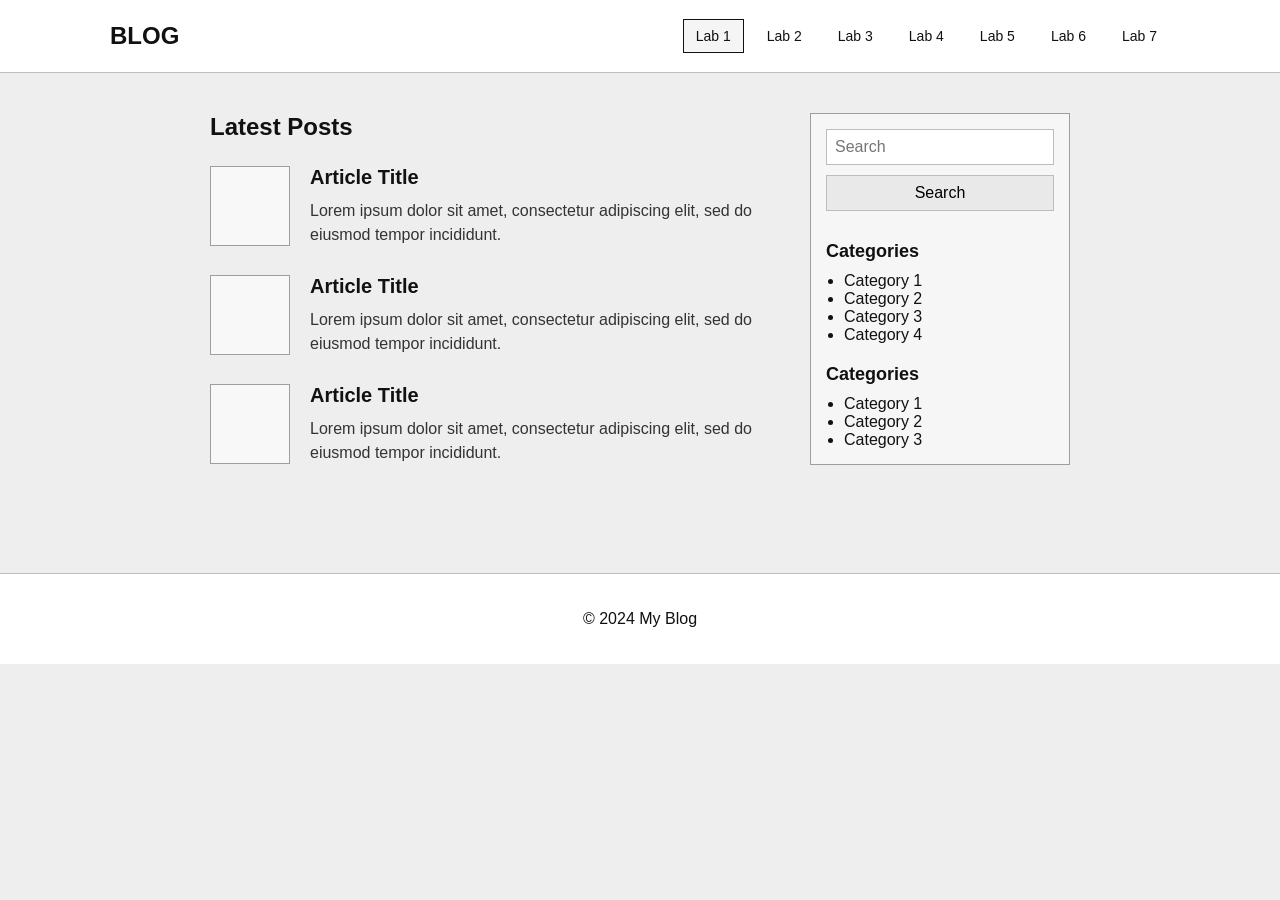
<file: index.html>
<!DOCTYPE html>
<html lang="en">
<head>
    <meta charset="UTF-8">
    <meta name="viewport" content="width=device-width, initial-scale=1.0">
    <title>Lab 1</title>

    <link rel="stylesheet" href="navbar.css">
    <link rel="stylesheet" href="style.css">
</head>
<body>

<header class="site-header">
    <div class="container">
        <h1 class="site-title">BLOG</h1>

        <nav class="menu">
            <a href="index.html" class="active">Lab 1</a>
            <a href="index2.html">Lab 2</a>
            <a href="index3.html">Lab 3</a>
            <a href="index4.html">Lab 4</a>
            <a href="index5.php">Lab 5</a>
            <a href="index6.php">Lab 6</a>
            <a href="index7.html">Lab 7</a>
        </nav>
    </div>
</header>

<main class="page">
    <div class="container layout">
        <section class="content">
            <h2>Latest Posts</h2>

            <article class="post">
                <div class="img"></div>
                <div class="post-text">
                    <h3>Article Title</h3>
                    <p>
                        Lorem ipsum dolor sit amet, consectetur adipiscing elit, sed do eiusmod tempor incididunt.
                    </p>
                </div>
            </article>

            <article class="post">
                <div class="img"></div>
                <div class="post-text">
                    <h3>Article Title</h3>
                    <p>
                        Lorem ipsum dolor sit amet, consectetur adipiscing elit, sed do eiusmod tempor incididunt.
                    </p>
                </div>
            </article>

            <article class="post">
                <div class="img"></div>
                <div class="post-text">
                    <h3>Article Title</h3>
                    <p>
                        Lorem ipsum dolor sit amet, consectetur adipiscing elit, sed do eiusmod tempor incididunt.
                    </p>
                </div>
            </article>
        </section>

        <aside class="sidebar">
            <input type="text" placeholder="Search">
            <button>Search</button>

            <h3>Categories</h3>
            <ul>
                <li>Category 1</li>
                <li>Category 2</li>
                <li>Category 3</li>
                <li>Category 4</li>
            </ul>

            <h3>Categories</h3>
            <ul>
                <li>Category 1</li>
                <li>Category 2</li>
                <li>Category 3</li>
            </ul>
        </aside>
    </div>
</main>

<footer class="site-footer">
    <p>© 2024 My Blog</p>
</footer>

</body>
</html>
</file>
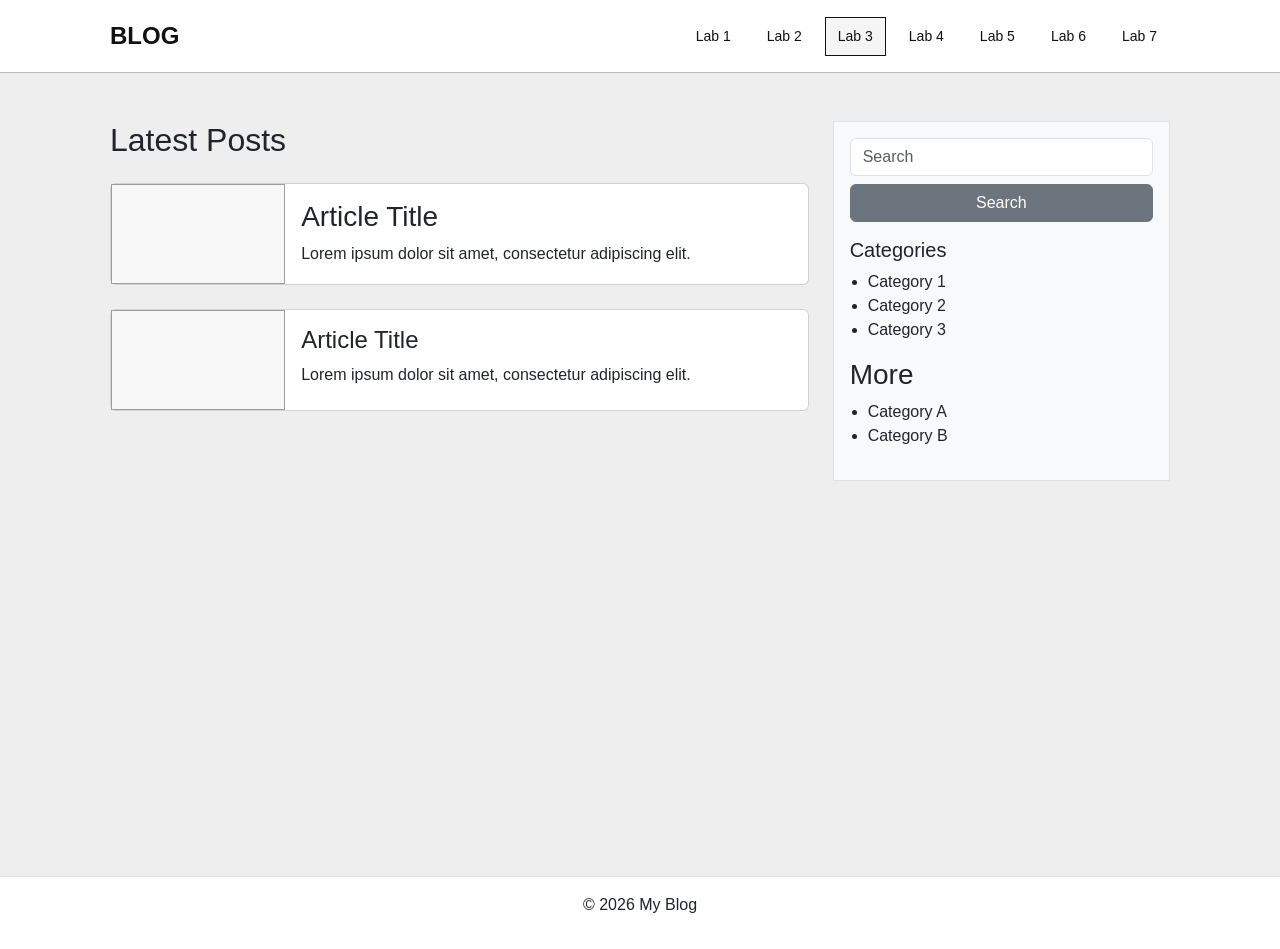
<file: index3.html>
<!DOCTYPE html>
<html lang="en">
<head>
    <meta charset="UTF-8">
    <meta name="viewport" content="width=device-width, initial-scale=1">
    <title>Lab 3 Bootstrap</title>

    <!-- Bootstrap -->
    <link href="https://cdn.jsdelivr.net/npm/bootstrap@5.3.2/dist/css/bootstrap.min.css" rel="stylesheet">

    <!-- Animate.css (для анімацій) -->
    <link rel="stylesheet" href="https://cdnjs.cloudflare.com/ajax/libs/animate.css/4.1.1/animate.min.css"/>

    <!-- Твій navbar -->
    <link rel="stylesheet" href="navbar.css">

    <!-- Твій стиль -->
    <link rel="stylesheet" href="style3.css">
</head>
<body>

<header class="site-header">
    <div class="container">
        <h1 class="site-title">BLOG</h1>

        <nav class="menu">
            <a href="index.html">Lab 1</a>
            <a href="index2.html">Lab 2</a>
            <a href="index3.html" class="active">Lab 3</a>
            <a href="index4.html">Lab 4</a>
            <a href="index5.php">Lab 5</a>
            <a href="index6.php">Lab 6</a>
            <a href="index7.html">Lab 7</a>
        </nav>
    </div>
</header>

<main class="py-5">
    <div class="container">
        <div class="row">

            <!-- Контент -->
            <section class="col-lg-8">

                <h2 class="mb-4 animate__animated animate__fadeInDown">Latest Posts</h2>

                <!-- Post -->
                <div class="card mb-4 animate__animated animate__fadeInUp">
                    <div class="row g-0">
                        <div class="col-md-3">
                            <div class="img-placeholder"></div>
                        </div>
                        <div class="col-md-9">
                            <div class="card-body">
                                <h3 class="card-title">Article Title</h3>
                                <p class="card-text">
                                    Lorem ipsum dolor sit amet, consectetur adipiscing elit.
                                </p>
                            </div>
                        </div>
                    </div>
                </div>

                <!-- Post -->
                <div class="card mb-4 animate__animated animate__fadeInUp animate__delay-1s">
                    <div class="row g-0">
                        <div class="col-md-3">
                            <div class="img-placeholder"></div>
                        </div>
                        <div class="col-md-9">
                            <div class="card-body">
                                <h4 class="card-title">Article Title</h4>
                                <p class="card-text">
                                    Lorem ipsum dolor sit amet, consectetur adipiscing elit.
                                </p>
                            </div>
                        </div>
                    </div>
                </div>

                <!-- Відео -->
                <div class="ratio ratio-16x9 mt-4 animate__animated animate__zoomIn">
                    <iframe src="https://www.youtube.com/embed/dQw4w9WgXcQ"
                            title="YouTube video"
                            allowfullscreen>
                    </iframe>
                </div>

            </section>

            <!-- Sidebar -->
            <aside class="col-lg-4 mt-4 mt-lg-0">

                <div class="p-3 border bg-light animate__animated animate__fadeInRight">

                    <input type="text" class="form-control mb-2" placeholder="Search">
                    <button class="btn btn-secondary w-100 mb-3">Search</button>

                    <h5>Categories</h5>
                    <ul>
                        <li>Category 1</li>
                        <li>Category 2</li>
                        <li>Category 3</li>
                    </ul>

                    <h3>More</h3>
                    <ul>
                        <li>Category A</li>
                        <li>Category B</li>
                    </ul>

                </div>

            </aside>

        </div>
    </div>
</main>

<footer class="text-center p-3 border-top bg-white">
    <p>© 2026 My Blog</p>
</footer>

</body>
</html>
</file>
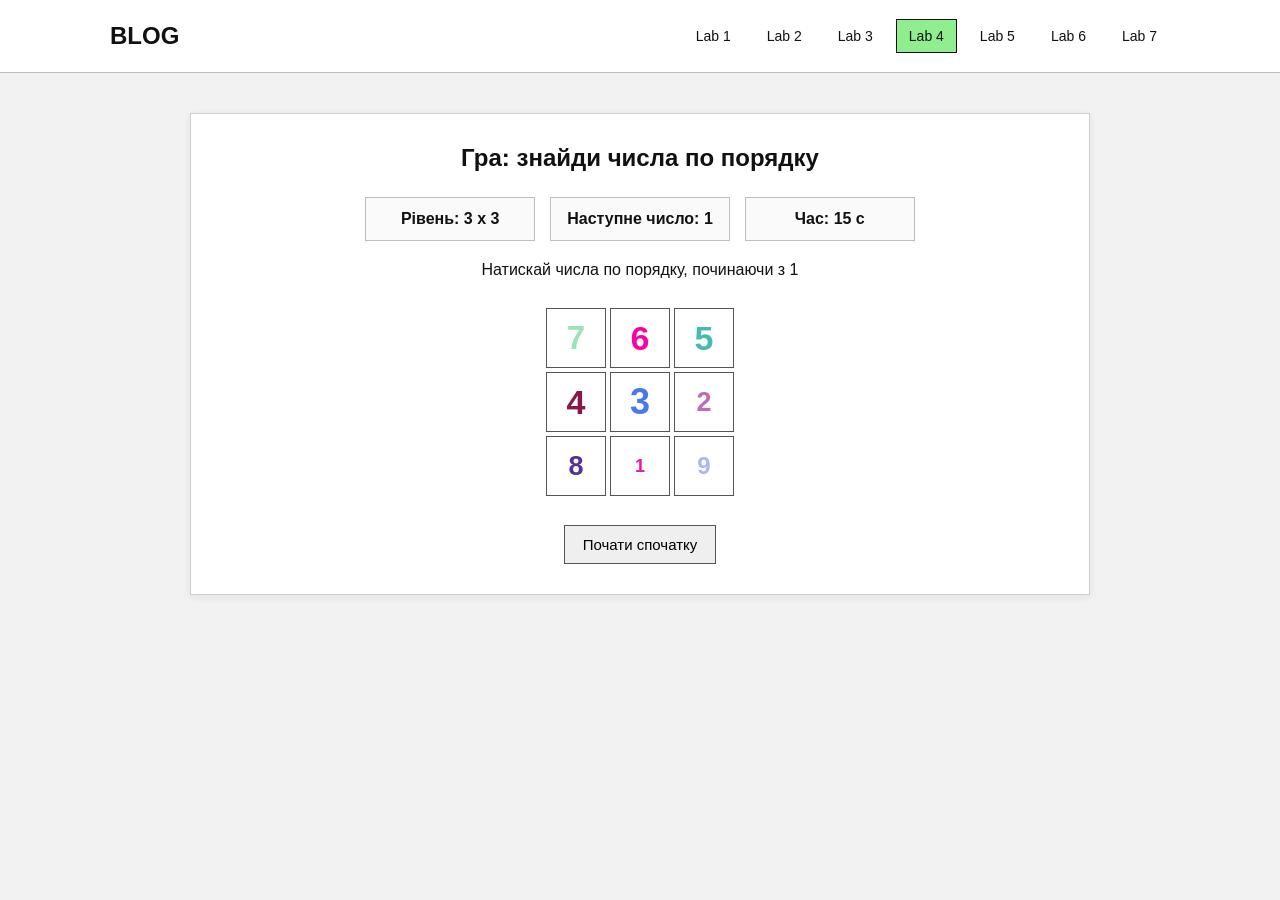
<file: index4.html>
<!DOCTYPE html>
<html lang="uk">
<head>
    <meta charset="UTF-8">
    <meta name="viewport" content="width=device-width, initial-scale=1.0">
    <title>Lab 4</title>

    <link rel="stylesheet" href="navbar.css">
    <link rel="stylesheet" href="style4.css">

    <script src="https://ajax.googleapis.com/ajax/libs/jquery/3.5.1/jquery.min.js"></script>
</head>
<body>

<header class="site-header">
    <div class="container">
        <h1 class="site-title">BLOG</h1>

        <nav class="menu">
            <a href="index.html">Lab 1</a>
            <a href="index2.html">Lab 2</a>
            <a href="index3.html">Lab 3</a>
            <a href="index4.html" class="active">Lab 4</a>
            <a href="index5.php">Lab 5</a>
            <a href="index6.php">Lab 6</a>
            <a href="index7.html">Lab 7</a>
        </nav>
    </div>
</header>

<main class="lab-page">
    <div class="game-wrapper">
        <h2>Гра: знайди числа по порядку</h2>

        <div class="info-panel">
            <div class="info-box">Рівень: <span id="level">3 x 3</span></div>
            <div class="info-box">Наступне число: <span id="next-number">1</span></div>
            <div class="info-box">Час: <span id="timer">15</span> c</div>
        </div>

        <div id="message">Натискай числа по порядку, починаючи з 1</div>

        <div id="game">
            <table class="field"></table>
        </div>

        <div class="buttons">
            <button id="restart-btn">Почати спочатку</button>
        </div>
    </div>
</main>

<script>
$(function () {
    var startSize = 3;
    var startTime = 15;
    var currentSize = startSize;
    var currentTarget = 1;
    var timeLeft = startTime;
    var timerId = null;

    function randomInt(min, max) {
        return Math.floor(Math.random() * (max - min + 1)) + min;
    }

    function getRandomColor() {
        var letters = '0123456789ABCDEF';
        var color = '#';

        for (var i = 0; i < 6; i++) {
            color += letters[Math.floor(Math.random() * 16)];
        }

        return color;
    }

    function createArr(from, to) {
        var arr = [];

        for (var i = from; i <= to; i++) {
            arr.push(i);
        }

        arr.sort(function () {
            return Math.random() - 0.5;
        });

        return arr;
    }

    function updateInfo() {
        $('#level').text(currentSize + ' x ' + currentSize);
        $('#next-number').text(currentTarget);
        $('#timer').text(timeLeft);
    }

    function setMessage(text) {
        $('#message').text(text);
    }

    function createCells(size, elem, arr) {
        elem.html(function () {
            var content = '';
            var index = 0;

            for (var i = 0; i < size; i++) {
                content += '<tr>';

                for (var j = 0; j < size; j++) {
                    var fontSize = randomInt(18, 36);
                    var color = getRandomColor();

                    content += '<td style="font-size:' + fontSize + 'px; color:' + color + ';">' + arr[index] + '</td>';
                    index++;
                }

                content += '</tr>';
            }

            return content;
        });
    }

    function drawGameFields(size) {
        var field = $('.field');
        var from = 1;
        var to = Math.pow(size, 2);
        var arr = createArr(from, to);

        createCells(size, field, arr);
    }

    function stopTimer() {
        clearInterval(timerId);
        timerId = null;
    }

    function startTimer() {
        stopTimer();
        timeLeft = startTime + (currentSize - startSize) * 3;
        $('#timer').text(timeLeft);

        timerId = setInterval(function () {
            timeLeft--;
            $('#timer').text(timeLeft);

            if (timeLeft <= 0) {
                stopTimer();
                alert('Час вийшов! Починаємо спочатку.');
                currentSize = startSize;
                newGame(currentSize);
            }
        }, 1000);
    }

    function bindClicks(size) {
        $('.field td').click(function () {
            if ($(this).hasClass('active')) {
                return;
            }

            if (Number($(this).text()) === currentTarget) {
                $(this).addClass('active');

                if (currentTarget === size * size) {
                    stopTimer();
                    alert('Вітаємо! Рівень пройдено.');
                    currentSize++;
                    newGame(currentSize);
                } else {
                    currentTarget++;
                    updateInfo();
                    setMessage('Правильно! Шукай число ' + currentTarget);
                }
            } else {
                stopTimer();
                alert('Упс! Помилка. Починаємо спочатку.');
                currentSize = startSize;
                newGame(currentSize);
            }
        });
    }

    function newGame(size) {
        currentSize = size;
        currentTarget = 1;

        drawGameFields(size);
        updateInfo();
        setMessage('Натискай числа по порядку, починаючи з 1');
        bindClicks(size);
        startTimer();
    }

    $('#restart-btn').click(function () {
        stopTimer();
        currentSize = startSize;
        newGame(currentSize);
    });

    newGame(startSize);
});
</script>

</body>
</html>
</file>
<file: navbar.css>
* {
    box-sizing: border-box;
}

.container {
    width: 100%;
    max-width: 1100px;
    margin: 0 auto;
    padding: 0 20px;
}

.site-header {
    background: #ffffff;
    border-bottom: 1px solid #bdbdbd;
}

.site-header .container {
    display: flex;
    align-items: center;
    justify-content: space-between;
    gap: 20px;
    min-height: 72px;
}

.site-title {
    margin: 0;
    font-size: 24px;
    font-weight: 700;
    color: #111;
}

.menu {
    display: flex;
    flex-wrap: wrap;
    justify-content: flex-end;
    gap: 10px;
}

.menu a {
    display: inline-block;
    padding: 8px 12px;
    color: #111;
    text-decoration: none;
    border: 1px solid transparent;
    font-size: 14px;
    transition: 0.2s;
}

.menu a:hover,
.menu a.active {
    border-color: #111;
    background: #f5f5f5;
}

@media (max-width: 768px) {
    .site-header .container {
        flex-direction: column;
        align-items: flex-start;
        padding-top: 15px;
        padding-bottom: 15px;
    }

    .menu {
        justify-content: flex-start;
    }
}
</file>
<file: style.css>
body {
    margin: 0;
    font-family: Arial, sans-serif;
    background: #eeeeee;
    color: #111;
}

.page {
    padding: 40px 0;
}

.layout {
    display: flex;
    justify-content: center;
    align-items: flex-start;
    gap: 40px;
}

.content {
    width: 100%;
    max-width: 560px;
}

.content h2 {
    margin: 0 0 25px;
    font-size: 24px;
}

.post {
    display: flex;
    align-items: flex-start;
    gap: 20px;
    margin-bottom: 28px;
}

.img {
    width: 80px;
    height: 80px;
    border: 1px solid #9e9e9e;
    background: #f8f8f8;
    flex-shrink: 0;
}

.post-text h3 {
    margin: 0 0 10px;
    font-size: 20px;
}

.post-text p {
    margin: 0;
    line-height: 1.5;
    color: #333;
}

.sidebar {
    width: 100%;
    max-width: 260px;
    border: 1px solid #9e9e9e;
    background: #f6f6f6;
    padding: 15px;
    flex-shrink: 0;
}

.sidebar input,
.sidebar button {
    width: 100%;
    padding: 8px;
    border: 1px solid #bdbdbd;
    margin-bottom: 10px;
    font: inherit;
}

.sidebar button {
    cursor: pointer;
    background: #e9e9e9;
}

.sidebar h3 {
    margin: 20px 0 10px;
    font-size: 18px;
}

.sidebar ul {
    margin: 0;
    padding-left: 18px;
}

.site-footer {
    text-align: center;
    padding: 20px;
    border-top: 1px solid #bdbdbd;
    background: #ffffff;
    margin-top: 40px;
}

@media (max-width: 900px) {
    .layout {
        flex-direction: column;
    }

    .content,
    .sidebar {
        max-width: 100%;
    }
}
</file>
<file: style3.css>
body {
    background: #eeeeee;
    font-family: Arial, sans-serif;
}

/* Картинки */
.img-placeholder {
    width: 100%;
    height: 100%;
    min-height: 100px;
    border: 1px solid #9e9e9e;
    background: #f8f8f8;
}

/* Sidebar */
aside ul {
    padding-left: 18px;
}

/* Анімація при наведенні */
.card {
    transition: 0.3s;
}

.card:hover {
    transform: scale(1.02);
}
</file>
<file: style4.css>
body {
    margin: 0;
    font-family: Arial, sans-serif;
    background: #f2f2f2;
    color: #111;
}

.lab-page {
    padding: 40px 20px;
}

.game-wrapper {
    max-width: 900px;
    margin: 0 auto;
    background: #ffffff;
    border: 1px solid #cfcfcf;
    padding: 30px;
    box-shadow: 0 2px 8px rgba(0, 0, 0, 0.08);
}

.game-wrapper h2 {
    margin-top: 0;
    margin-bottom: 25px;
    text-align: center;
}

.info-panel {
    display: flex;
    flex-wrap: wrap;
    gap: 15px;
    justify-content: center;
    margin-bottom: 20px;
}

.info-box {
    min-width: 170px;
    padding: 12px 16px;
    border: 1px solid #bdbdbd;
    background: #fafafa;
    text-align: center;
    font-weight: 700;
}

#message {
    text-align: center;
    margin-bottom: 25px;
    font-size: 16px;
}

#game {
    display: flex;
    justify-content: center;
    margin-bottom: 25px;
}

.field {
    border-collapse: separate;
    border-spacing: 4px;
}

#game td {
    width: 60px;
    height: 60px;
    border: 1px solid #555;
    background: #ffffff;
    text-align: center;
    vertical-align: middle;
    cursor: pointer;
    user-select: none;
    transition: background 0.2s ease, transform 0.2s ease;
    font-weight: 700;
}

#game td:hover {
    background: #f0f0f0;
    transform: scale(1.03);
}

.active {
    background-color: lightgreen !important;
}

.buttons {
    text-align: center;
}

#restart-btn {
    padding: 10px 18px;
    border: 1px solid #555;
    background: #efefef;
    cursor: pointer;
    font-size: 15px;
}

#restart-btn:hover {
    background: #e2e2e2;
}

@media (max-width: 768px) {
    #game td {
        width: 46px;
        height: 46px;
        font-size: 16px !important;
    }

    .game-wrapper {
        padding: 20px 15px;
    }

    .info-box {
        min-width: 140px;
    }
}
</file>
